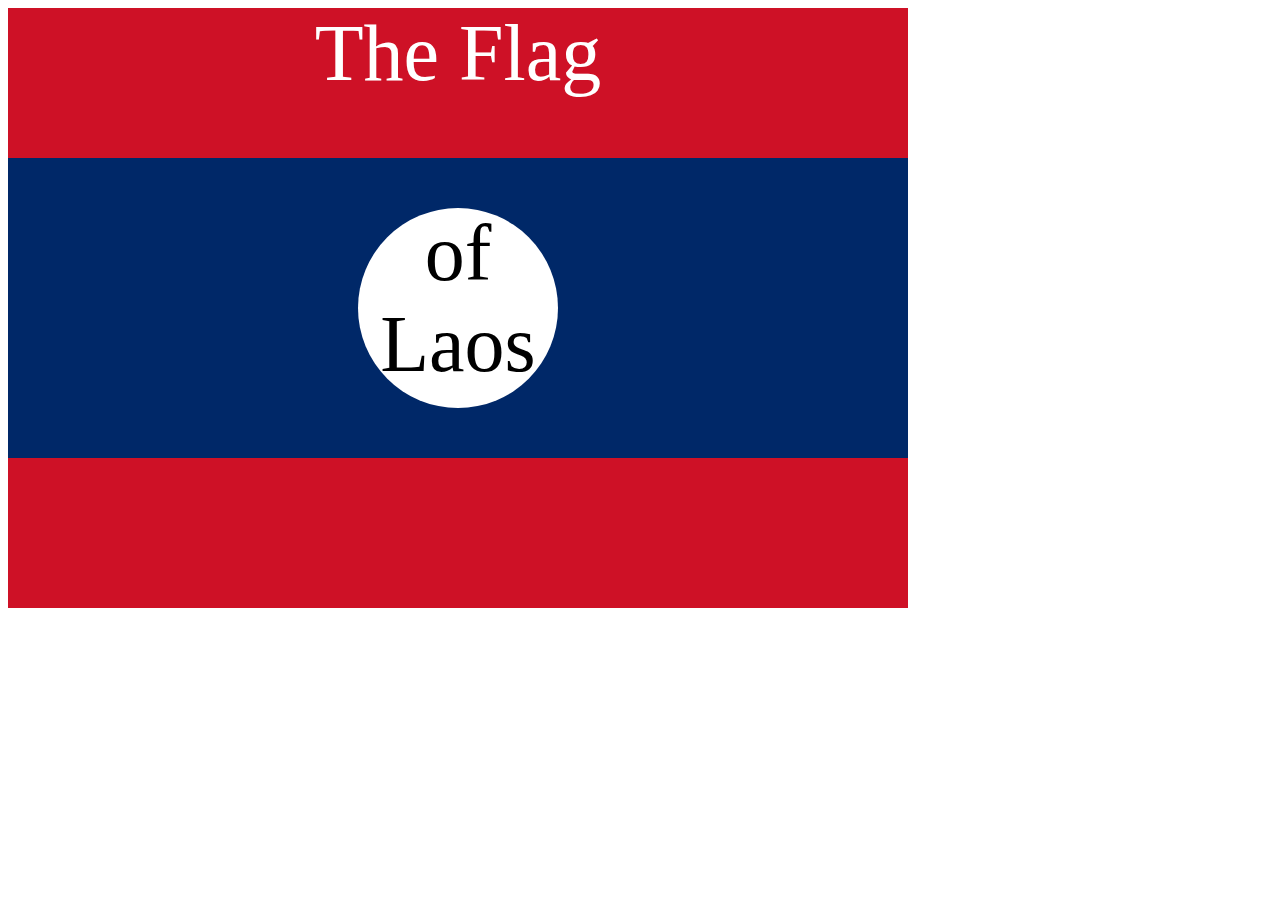
<file: index.html>
<!DOCTYPE html>
<html lang="en">

<head>
  <meta charset="UTF-8">
  <title>CSS Flag Project</title>
  <style>
    .flag {
      background-color: #ce1126;
      height: 600px;
      width: 900px;
      position: relative;
    }

    .flag > div {
      background-color: #002868;
      height: 50%;
      width: 100%;
      position: absolute;
      top: 150px;
    }

    .flag > div > div {
      background-color: white;
      height: 200px;
      width: 200px;
      border-radius: 50%;
      position: absolute;
      top: 50px;
      left: 350px;
    }

    p {
      text-align: center;
      margin: 0;
      font-size: 5rem;
      color: white;
    }

    .flag > div > div > p {
      color: black;
    }
  </style>
</head>

<body>
  <div class="flag">
    <p>The Flag</p>
    <div>
      <div>
        <p>of Laos</p>
      </div>
    </div>
  </div>
</body>

</html>
</file>
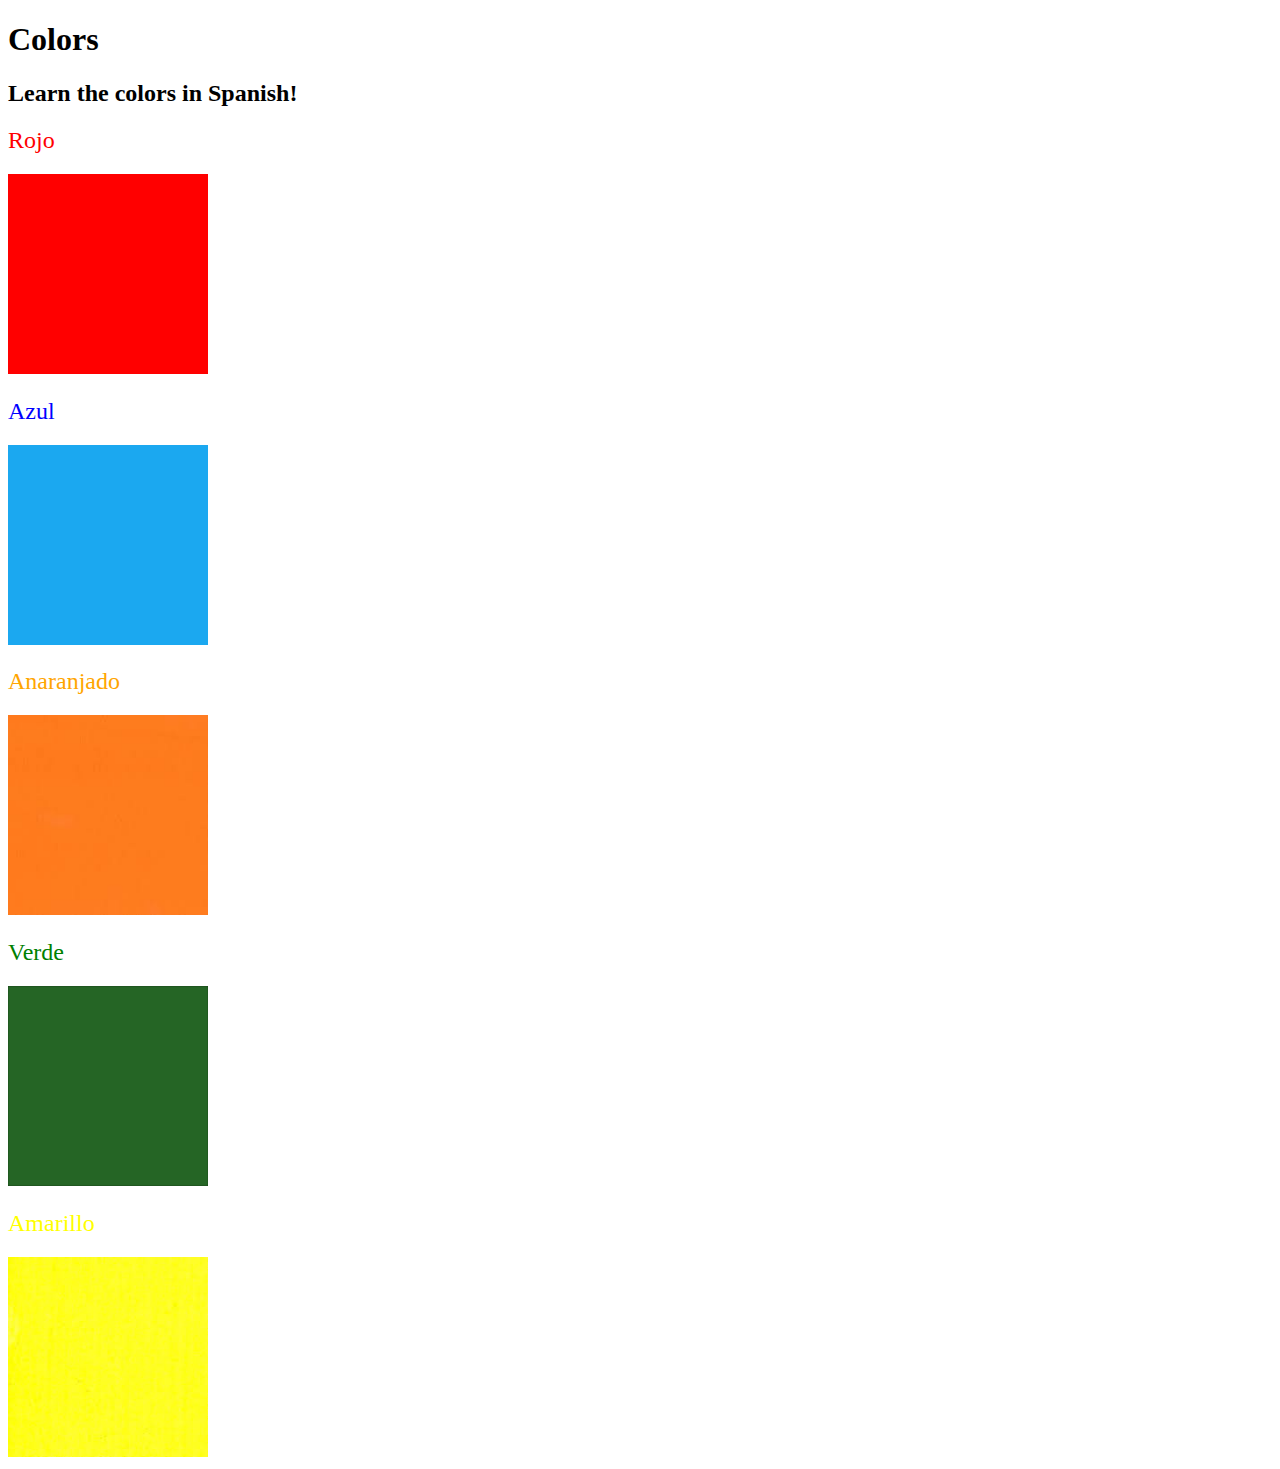
<file: basic-css/index.html>
<!DOCTYPE html>
<html lang="en">
  <head>
    <meta charset="UTF-8" />
    <title>Spanish Vocabulary</title>
    <link rel="stylesheet" href="./style.css" />
  </head>

  <body>
    <h1>Colors</h1>
    <h2>Learn the colors in Spanish!</h2>
    <h2 class="color-title" id="red">Rojo</h2>
    <img src="./assets/images/red.png" alt="red" />

    <h2 class="color-title" id="blue">Azul</h2>
    <img src="./assets/images/blue.png" alt="blue" />

    <h2 class="color-title" id="orange">Anaranjado</h2>
    <img src="./assets/images/orange.png" alt="orange" />

    <h2 class="color-title" id="green">Verde</h2>
    <img src="./assets/images/green.png" alt="green" />

    <h2 class="color-title" id="yellow">Amarillo</h2>
    <img src="./assets/images/yellow.png" alt="yellow" />
  </body>
</html>

<!-- 
TODOs
IMPORTANT: You should not need to make ANY CHANGES to index.html
All code should be written in your CSS file.

1. Create a CSS file and incorporate it as an external stylesheet.
2. Use CSS to style each of the color titles to meaning. 
Hint: Use the id to help if you don't know the words in spanish.
3. Use CSS to change all the color titles to have "font-weight: normal;"
4. Use CSS (not HTML) to make all the images 200px heigh and 200px wide. 
Hint: 
https://developer.mozilla.org/en-US/docs/Web/CSS/height
https://developer.mozilla.org/en-US/docs/Web/CSS/width
-->
</file>
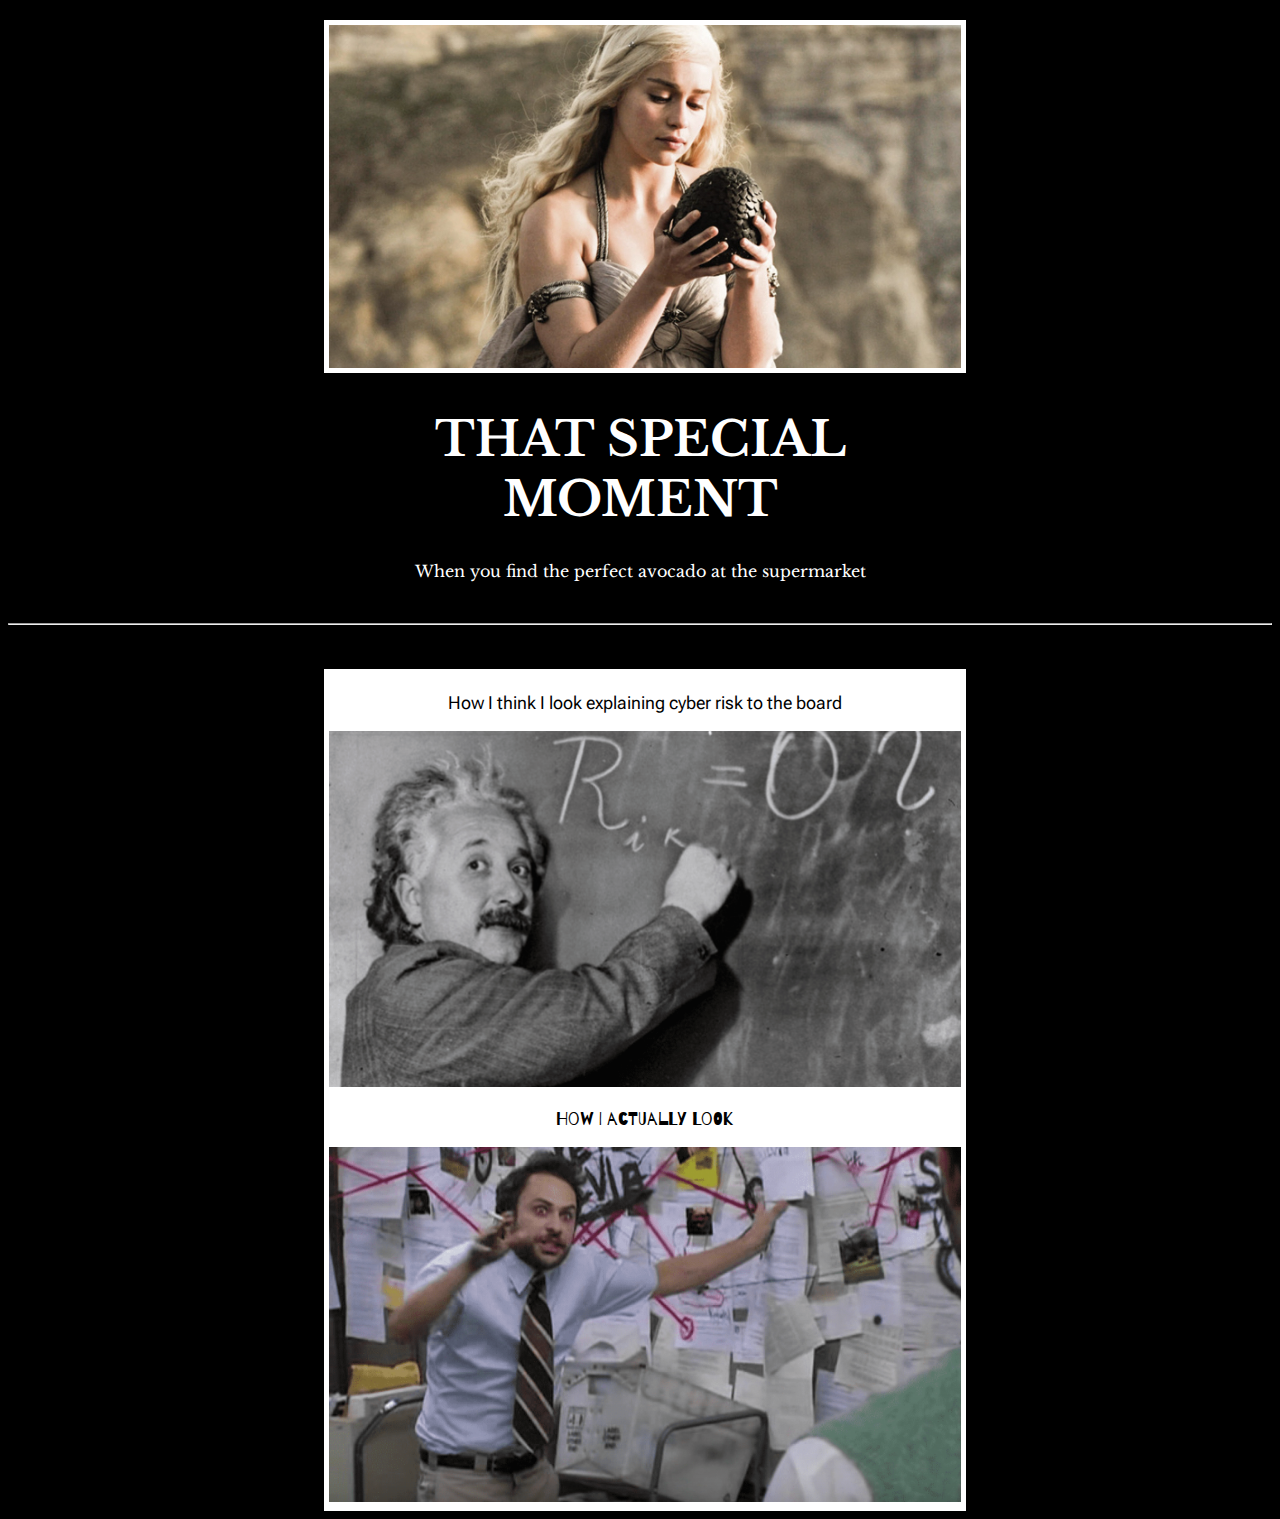
<file: css-properties/index.html>
<!DOCTYPE html>
<html lang="en">

<head>
  <meta charset="UTF-8">
  <title>Basic CSS Portfolio</title>
  <link rel="stylesheet" href="style.css" />
  <link rel="preconnect" href="https://fonts.googleapis.com">
  <link rel="preconnect" href="https://fonts.gstatic.com" crossorigin>
  <link href="https://fonts.googleapis.com/css2?family=Libre+Baskerville:ital,wght@0,400;0,700;1,400&display=swap" rel="stylesheet">
  <link rel="preconnect" href="https://fonts.googleapis.com">
  <link rel="preconnect" href="https://fonts.gstatic.com" crossorigin>
  <link href="https://fonts.googleapis.com/css2?family=Barrio&display=swap" rel="stylesheet">
  <link rel="preconnect" href="https://fonts.googleapis.com">
  <link rel="preconnect" href="https://fonts.gstatic.com" crossorigin>
  <link href="https://fonts.googleapis.com/css2?family=Roboto+Flex:opsz,wght@8..144,100..1000&display=swap" rel="stylesheet">
</head>

<body>
  <div class="poster1">
    <img class="poster1-img1" src="./assets/images/poster1-img1.jpeg" alt="woman holds kind of dark egg in both hands, starring at it" />
    <h1>That special moment</h1>
    <p>When you find the perfect avocado at the supermarket</p>
  </div>
  <br />
  <hr />
  <br />
  <br />
  <div class="poster2">
    <p id="img1">How I think I look explaining cyber risk to the board</p>
    <img class="poster2-img1" src="./assets/images/poster2-img1.png" alt="albert einstein writes to the blackboard" />
    <p id="img2">How I actually look</p>
    <img class="poster2-img2" src="./assets/images/poster2-img2.png" alt="woman holds kind of dark egg in both hands, starring at it" />
  </div>
</body>

</html>
</file>
<file: basic-css/style.css>
#red {
    color: red;
}

#blue {
    color: blue;
}

#orange {
    color: orange;
}

#green {
    color: green;
}

#yellow {
    color: yellow;
}

.color-title {
    font-weight: normal
}

img {
    height: 200px;
    width: 200px;
}
</file>
<file: css-properties/style.css>
body {
    background-color: black;
}

h1 {
   text-transform: uppercase;
   font-size: 3rem;
}

.poster1 {
    font-family: "libre baskerville";
    width: 50%;
    margin-left: 25%;
    margin-top: 20px;
    color: white;
    text-align: center;
}

.poster1-img1 {
    border: 5px solid white;
    width: 100%;
}

.poster2 {
    margin-left: 25%;
    width: 50%;
    background-color: white;
    border: 5px solid white;
}

.poster2-img1 {
    width: 100%;
}

.poster2-img2 {
    width: 100%;
}

#img1 {
    font-family: "roboto flex", serif;
    text-align: center;
    font-size: large;
    
}

#img2 {
    font-family: "barrio", serif;
    text-align: center;
    font-size: large;
}
</file>
